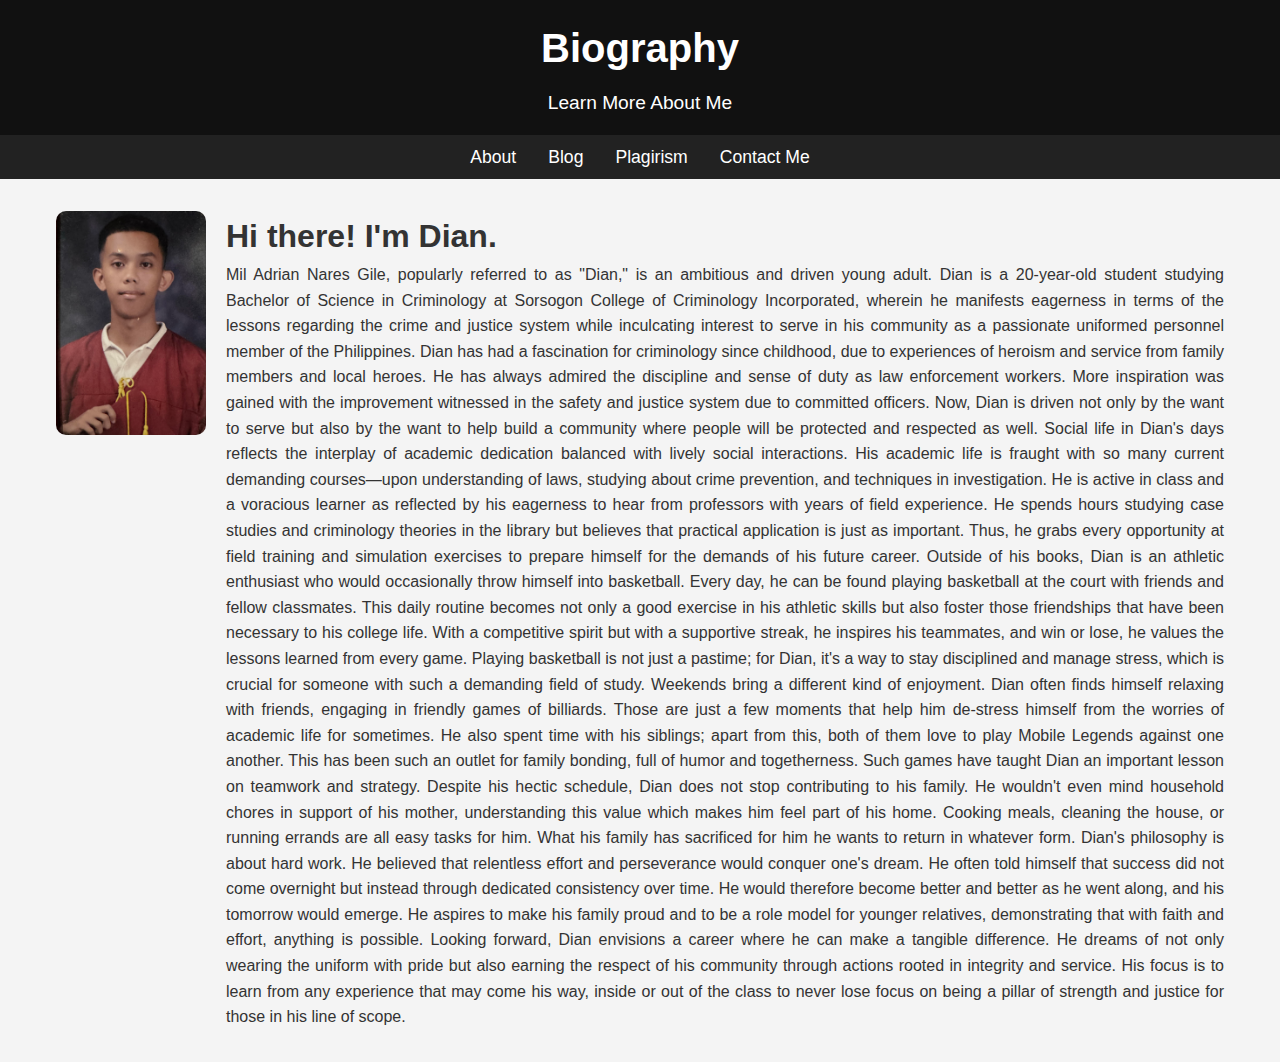
<file: index.html>
<!DOCTYPE html>
<html lang="en">

<head>
    <meta charset="UTF-8">
    <meta name="viewport" content="width=device-width, initial-scale=1.0">
    <link rel="stylesheet" href="styles.css">
    <title>Biography</title>
</head>

<body>
    <header>
        <h1>Biography</h1>
        <p>Learn More About Me</p>
    </header>

    <nav>
        <a href="index.html">About</a>
        <a href="blog.html">Blog</a>
        <a href="plagiarism.html">Plagirism</a>
        <a href="contact.html">Contact Me</a>

    </nav>

    <div class="container">
        <div class="bio" style="display: flex; align-items: flex-start; gap: 20px;">
            <img src="img/dian.jpg" alt="Dian" style="flex-shrink: 0; width: 150px; height: auto; border-radius: 10px;">
            <div style="display: flex; flex-direction: column;">
                <h1 style="margin: 0;">Hi there! I'm Dian.</h1>
                <p class="justify-text" style="text-align: justify; line-height: 1.6;">
                    Mil Adrian Nares Gile, popularly referred to as "Dian," is an ambitious and driven young adult. Dian
                    is
                    a 20-year-old student studying Bachelor of Science in Criminology at Sorsogon College of Criminology
                    Incorporated, wherein he manifests eagerness in terms of the lessons regarding the crime and justice
                    system while inculcating interest to serve in his community as a passionate uniformed personnel
                    member
                    of the Philippines. Dian has had a fascination for criminology since childhood, due to experiences
                    of
                    heroism and service from family members and local heroes. He has always admired the discipline and
                    sense
                    of duty as law enforcement workers. More inspiration was gained with the improvement witnessed in
                    the
                    safety and justice system due to committed officers. Now, Dian is driven not only by the want to
                    serve
                    but also by the want to help build a community where people will be protected and respected as well.

                    Social life in Dian's days reflects the interplay of academic dedication balanced with lively social
                    interactions. His academic life is fraught with so many current demanding courses—upon understanding
                    of
                    laws, studying about crime prevention, and techniques in investigation. He is active in class and a
                    voracious learner as reflected by his eagerness to hear from professors with years of field
                    experience.
                    He spends hours studying case studies and criminology theories in the library but believes that
                    practical application is just as important. Thus, he grabs every opportunity at field training and
                    simulation exercises to prepare himself for the demands of his future career.

                    Outside of his books, Dian is an athletic enthusiast who would occasionally throw himself into
                    basketball. Every day, he can be found playing basketball at the court with friends and fellow
                    classmates. This daily routine becomes not only a good exercise in his athletic skills but also
                    foster
                    those friendships that have been necessary to his college life. With a competitive spirit but with a
                    supportive streak, he inspires his teammates, and win or lose, he values the lessons learned from
                    every
                    game. Playing basketball is not just a pastime; for Dian, it's a way to stay disciplined and manage
                    stress, which is crucial for someone with such a demanding field of study.

                    Weekends bring a different kind of enjoyment. Dian often finds himself relaxing with friends,
                    engaging in
                    friendly games of billiards. Those are just a few moments that help him de-stress himself from the
                    worries of academic life for sometimes. He also spent time with his siblings; apart from this, both
                    of
                    them love to play Mobile Legends against one another. This has been such an outlet for family
                    bonding,
                    full of humor and togetherness. Such games have taught Dian an important lesson on teamwork and
                    strategy.

                    Despite his hectic schedule, Dian does not stop contributing to his family. He wouldn't even mind
                    household chores in support of his mother, understanding this value which makes him feel part of his
                    home. Cooking meals, cleaning the house, or running errands are all easy tasks for him. What his
                    family
                    has sacrificed for him he wants to return in whatever form. Dian's philosophy is about hard work. He
                    believed that relentless effort and perseverance would conquer one's dream. He often told himself
                    that
                    success did not come overnight but instead through dedicated consistency over time. He would
                    therefore
                    become better and better as he went along, and his tomorrow would emerge. He aspires to make his
                    family
                    proud and to be a role model for younger relatives, demonstrating that with faith and effort,
                    anything is
                    possible.

                    Looking forward, Dian envisions a career where he can make a tangible difference. He dreams of not
                    only
                    wearing the uniform with pride but also earning the respect of his community through actions rooted
                    in
                    integrity and service. His focus is to learn from any experience that may come his way, inside or
                    out of
                    the class to never lose focus on being a pillar of strength and justice for those in his line of
                    scope.
                </p>
            </div>
        </div>
    </div>

</body>

</html>
</file>
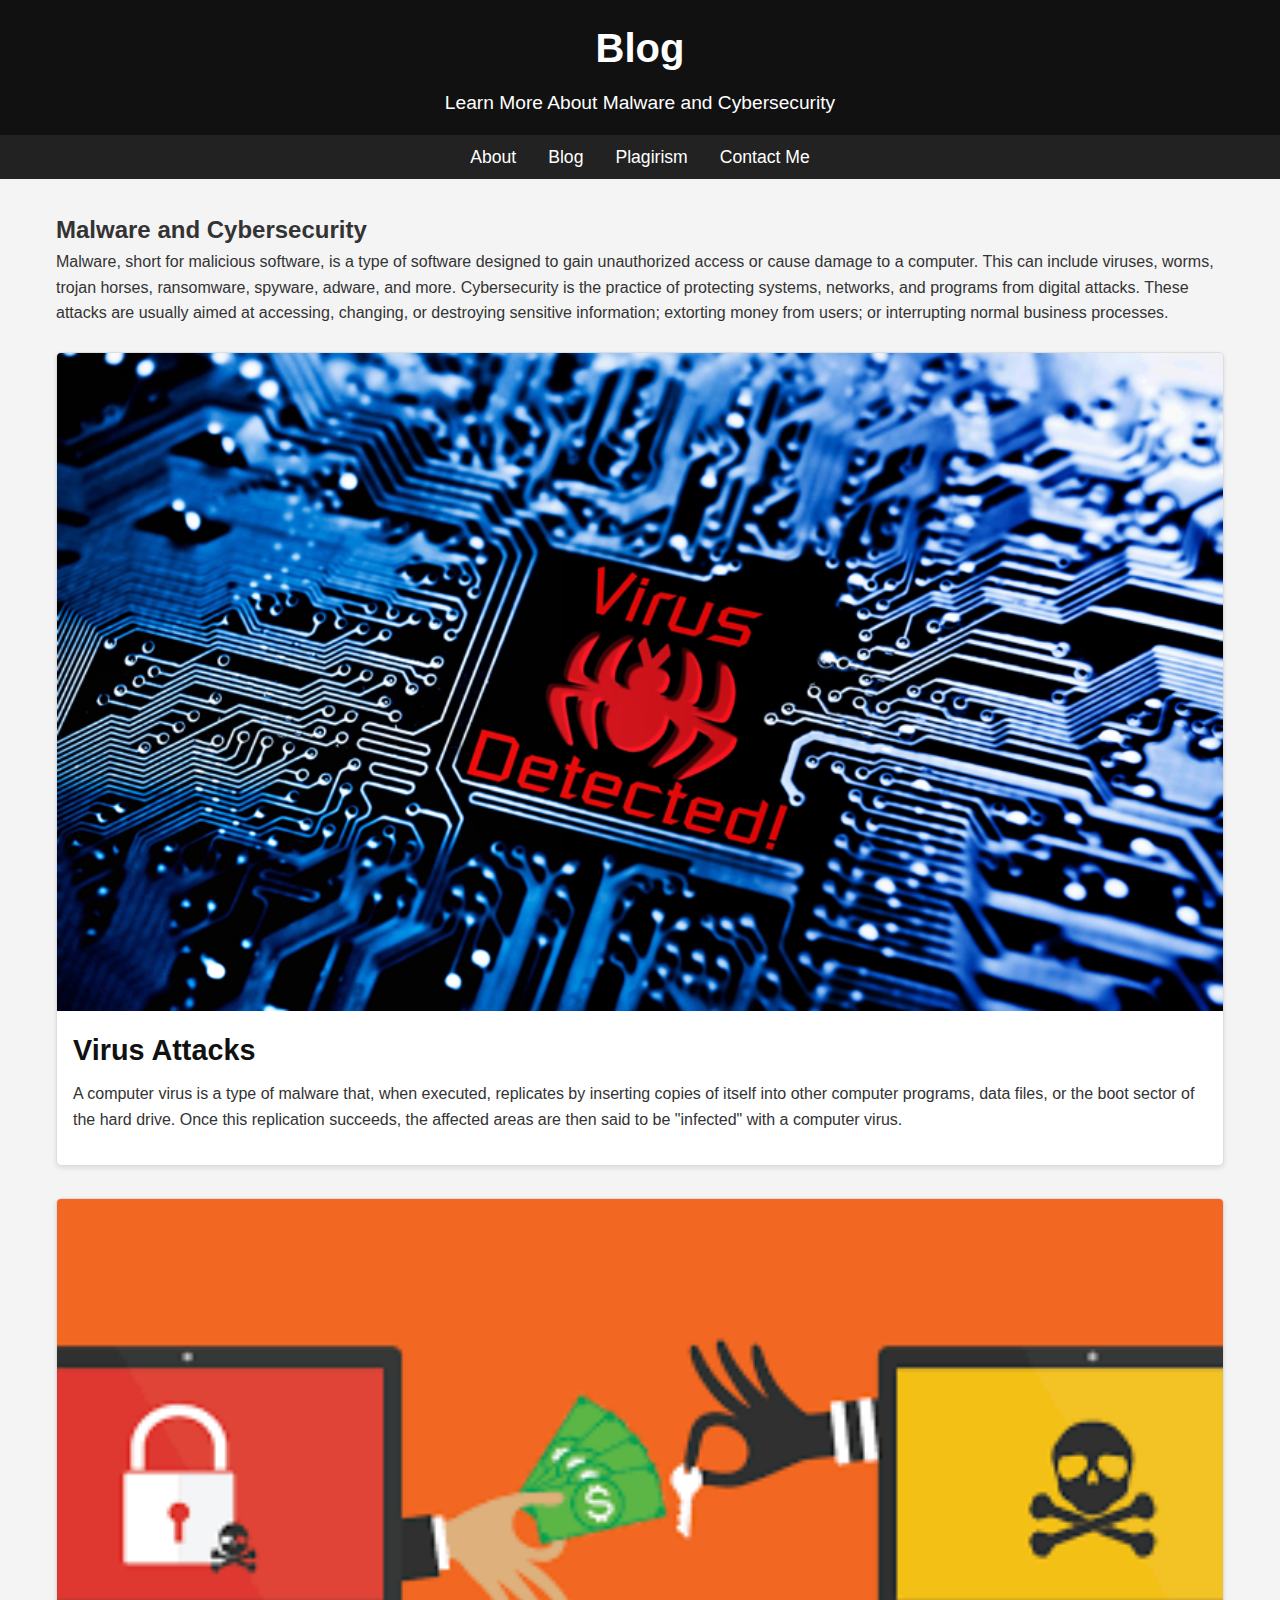
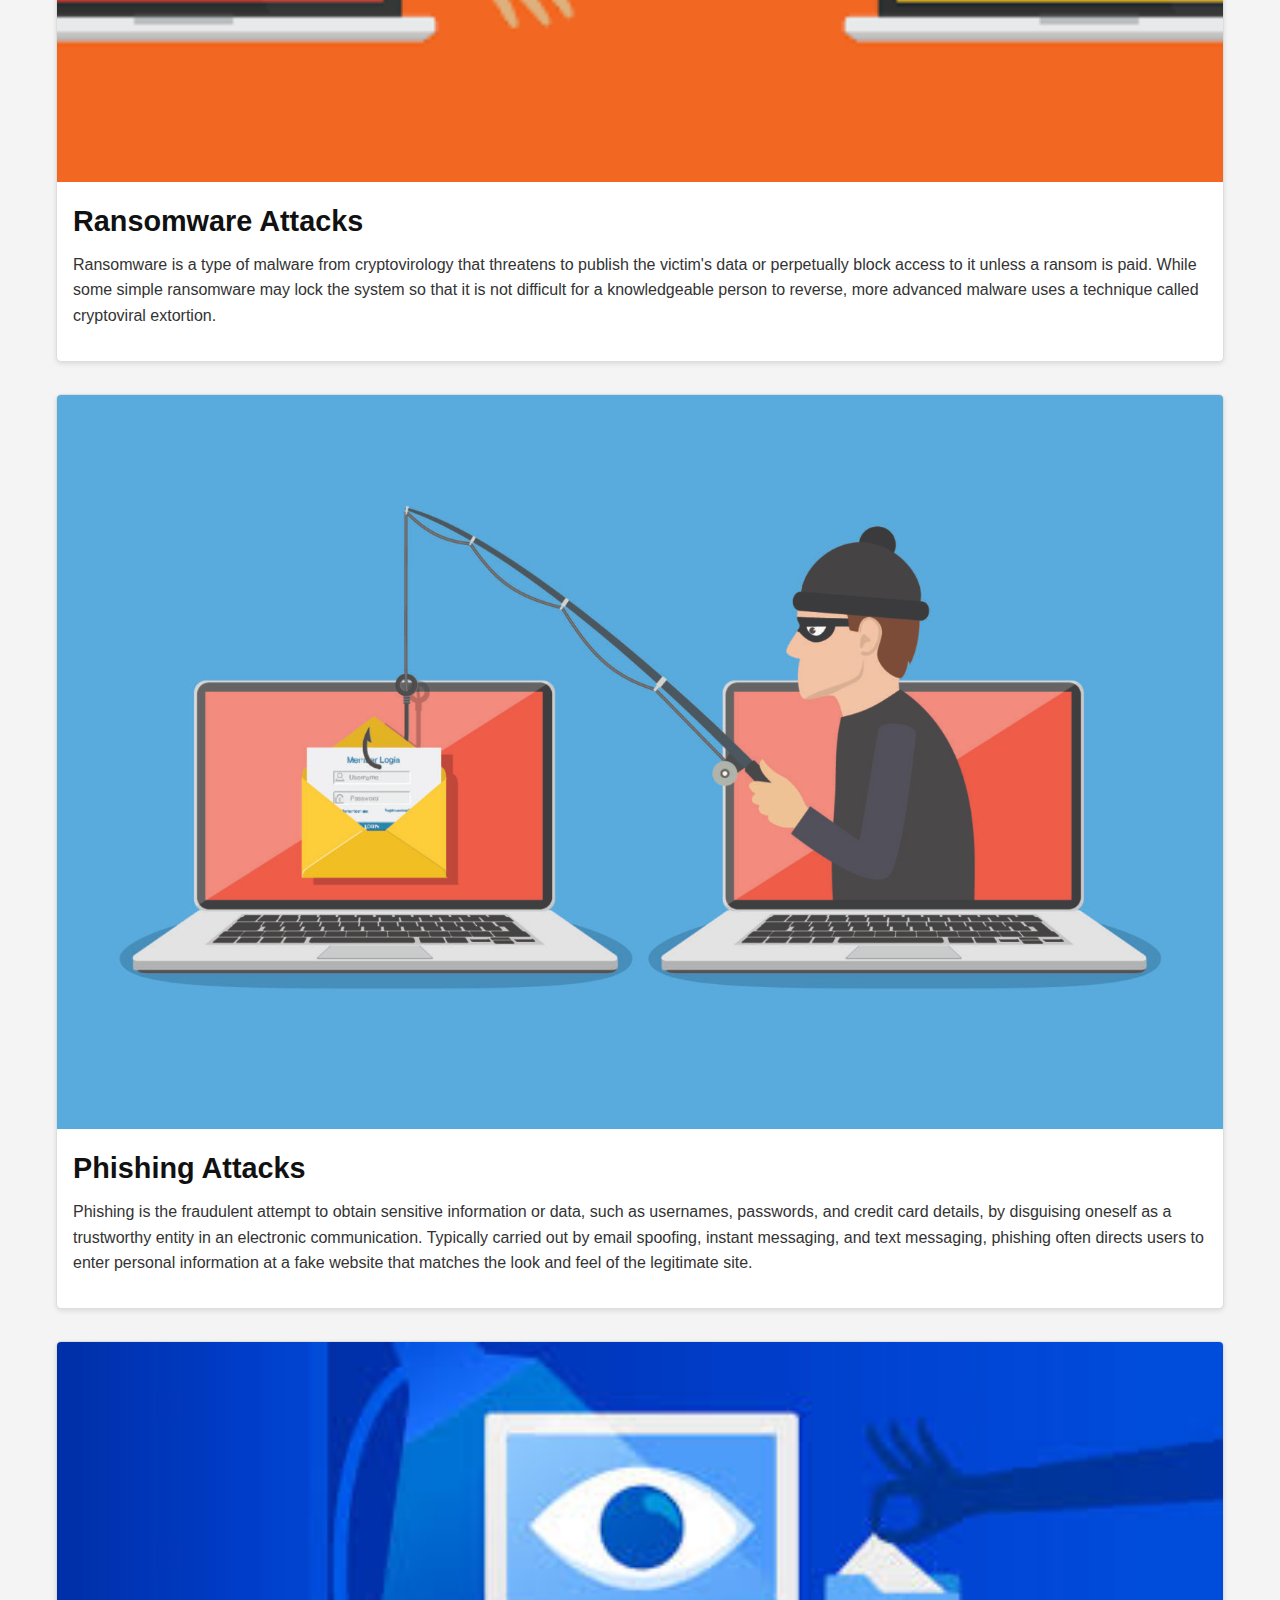
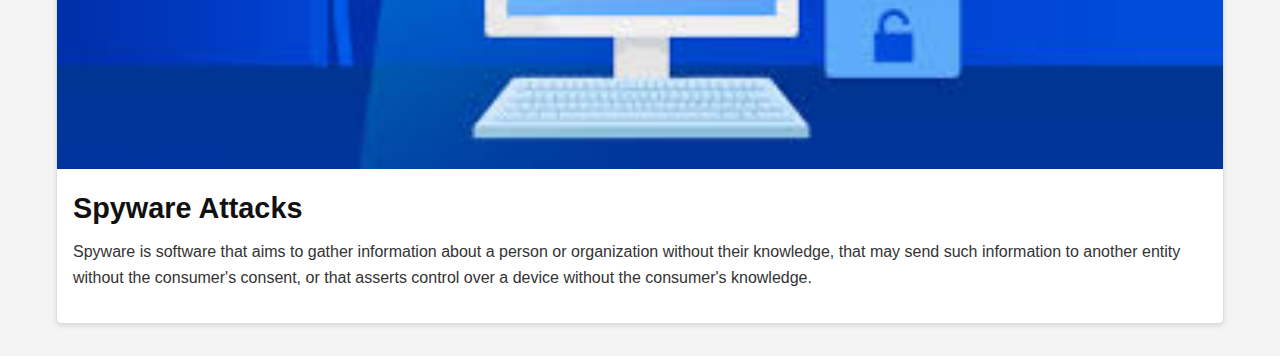
<file: blog.html>
<!DOCTYPE html>
<html lang="en">

<head>
    <meta charset="UTF-8">
    <meta name="viewport" content="width=device-width, initial-scale=1.0">
    <link rel="stylesheet" href="styles.css">
    <title>Blog</title>
</head>

<body>
    <header>
        <h1>Blog</h1>
        <p>Learn More About Malware and Cybersecurity</p>
    </header>

    <nav>
        <a href="index.html">About</a>
        <a href="blog.html">Blog</a>
        <a href="plagiarism.html">Plagirism</a>
        <a href="contact.html">Contact Me</a>
    </nav>

    <div class="container">
        <h2>
            Malware and Cybersecurity
        </h2>
        <p>
            Malware, short for malicious software, is a type of software designed to gain unauthorized access or cause
            damage to a computer. This can include viruses, worms, trojan horses, ransomware, spyware, adware, and more.
            Cybersecurity is the practice of protecting systems, networks, and programs from digital attacks. These
            attacks are usually aimed at accessing, changing, or destroying sensitive information; extorting money from
            users; or interrupting normal business processes.
        </p>
        <br>
        <article class="blog-post">
            <img src="img/virus.jpg" alt="Virus Attack">
            <div class="content">
                <h2>Virus Attacks</h2>
                <p>
                    A computer virus is a type of malware that, when executed, replicates by inserting copies of itself
                    into other computer programs, data files, or the boot sector of the hard drive. Once this
                    replication
                    succeeds, the affected areas are then said to be "infected" with a computer virus.
                </p>
            </div>
        </article>

        <article class="blog-post">
            <img src="img/ransom.png" alt="Ransomware Attack">
            <div class="content">
                <h2>Ransomware Attacks</h2>
                <p>
                    Ransomware is a type of malware from cryptovirology that threatens to publish the victim's data or
                    perpetually block access to it unless a ransom is paid. While some simple ransomware may lock the
                    system
                    so that it is not difficult for a knowledgeable person to reverse, more advanced malware uses a
                    technique called cryptoviral extortion.
                </p>
            </div>
        </article>

        <article class="blog-post">
            <img src="img/phising.jpg" alt="Phishing Attack">
            <div class="content">
                <h2>Phishing Attacks</h2>
                <p>
                    Phishing is the fraudulent attempt to obtain sensitive information or data, such as usernames,
                    passwords, and credit card details, by disguising oneself as a trustworthy entity in an electronic
                    communication. Typically carried out by email spoofing, instant messaging, and text messaging,
                    phishing
                    often directs users to enter personal information at a fake website that matches the look and feel
                    of
                    the legitimate site.
                </p>
            </div>

        </article>

        <article class="blog-post">
            <img src="img/spyware.jpg" alt="Spyware Attack">
            <div class="content">
                <h2>Spyware Attacks</h2>
                <p>
                    Spyware is software that aims to gather information about a person or organization without their
                    knowledge, that may send such information to another entity without the consumer's consent, or that
                    asserts control over a device without the consumer's knowledge.
                </p>
            </div>
        </article>
    </div>

</body>

</html>
</file>
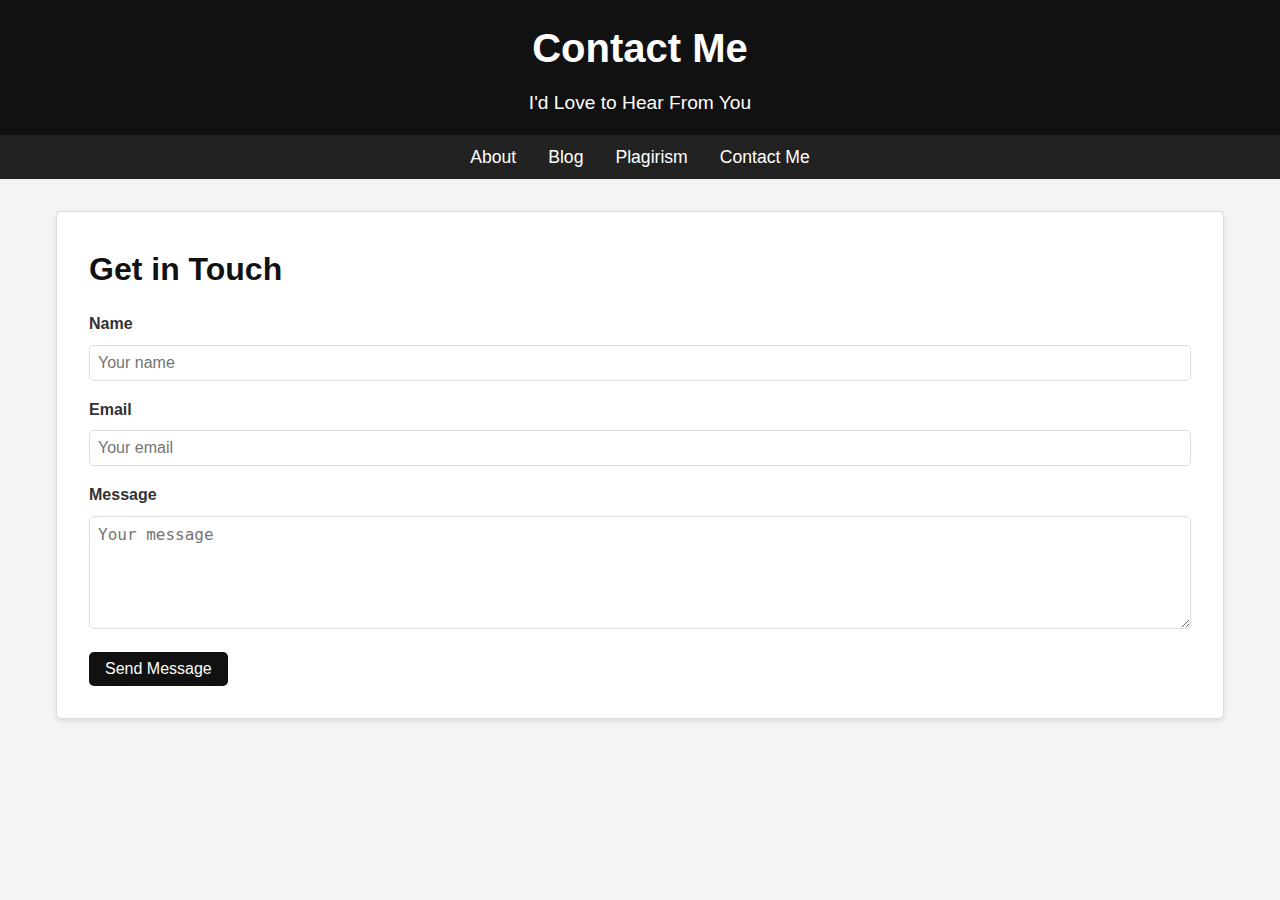
<file: contact.html>
<!DOCTYPE html>
<html lang="en">

<head>
    <meta charset="UTF-8">
    <meta name="viewport" content="width=device-width, initial-scale=1.0">
    <link rel="stylesheet" href="styles.css">
    <title>Contact Me</title>
</head>

<body>
    <header>
        <h1>Contact Me</h1>
        <p>I'd Love to Hear From You</p>
    </header>

    <nav>
        <a href="index.html">About</a>
        <a href="blog.html">Blog</a>
        <a href="plagiarism.html">Plagirism</a>
        <a href="contact.html">Contact Me</a>
    </nav>

    <div class="container">
        <div class="contact-form">
            <h2>Get in Touch</h2>
            <form action="#" method="post">
                <label for="name">Name</label>
                <input type="text" id="name" name="name" placeholder="Your name" required>

                <label for="email">Email</label>
                <input type="email" id="email" name="email" placeholder="Your email" required>

                <label for="message">Message</label>
                <textarea id="message" name="message" rows="5" placeholder="Your message" required></textarea>

                <button type="submit">Send Message</button>
            </form>
        </div>
    </div>
</body>

</html>
</file>
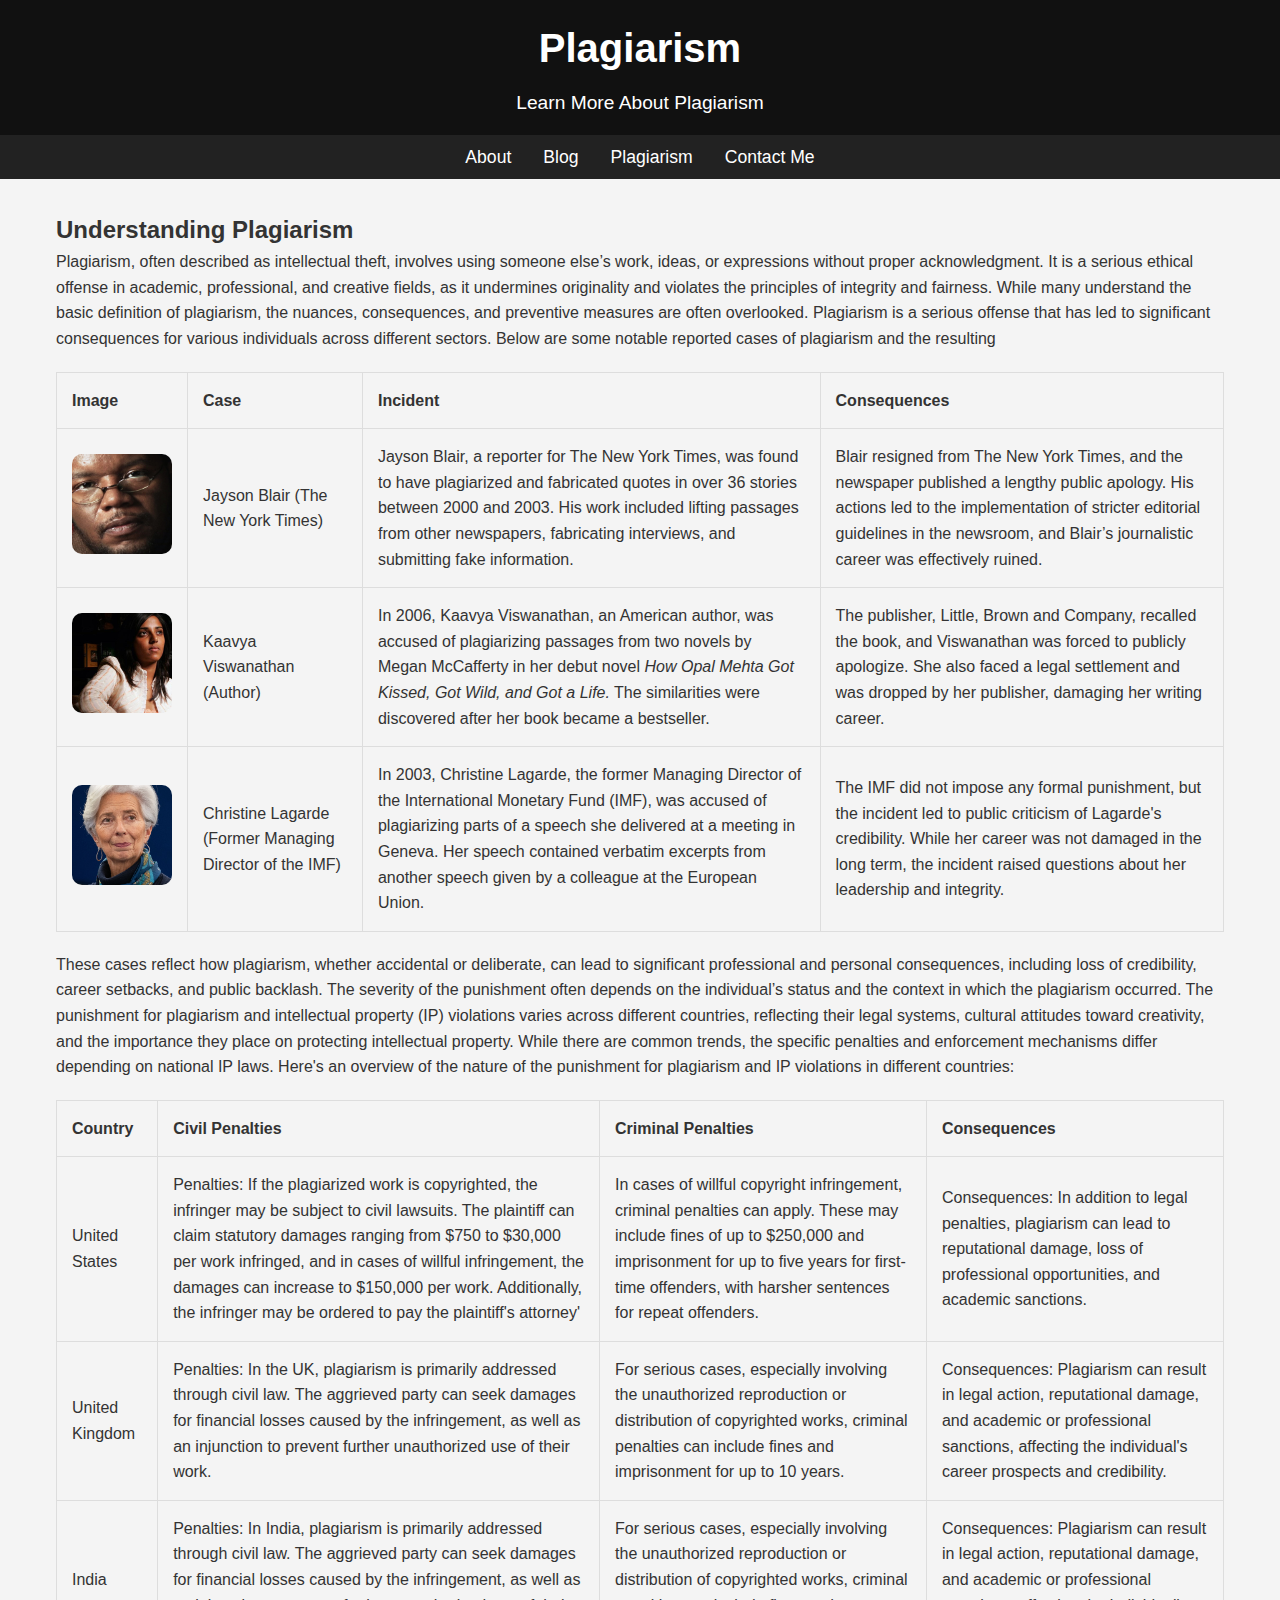
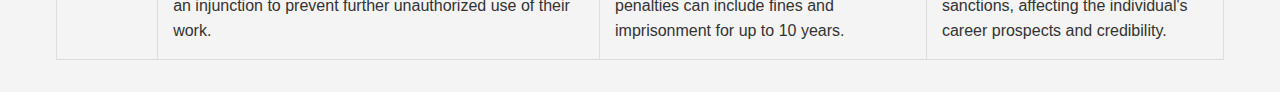
<file: plagiarism.html>
<!DOCTYPE html>
<html lang="en">

<head>
    <meta charset="UTF-8">
    <meta name="viewport" content="width=device-width, initial-scale=1.0">
    <link rel="stylesheet" href="styles.css">
    <title>Plagiarism</title>
</head>

<body>
    <header>
        <h1>Plagiarism</h1>
        <p>Learn More About Plagiarism</p>
    </header>

    <nav>
        <a href="index.html">About</a>
        <a href="blog.html">Blog</a>
        <a href="plagiarism.html">Plagiarism</a>
        <a href="contact.html">Contact Me</a>
    </nav>

    <div class="container">
        <h2>Understanding Plagiarism</h2>
        <p>Plagiarism, often described as intellectual theft, involves using someone else’s work, ideas, or
            expressions without proper acknowledgment. It is a serious ethical offense in academic,
            professional, and creative fields, as it undermines originality and violates the principles of
            integrity and fairness. While many understand the basic definition of plagiarism, the nuances,
            consequences, and preventive measures are often overlooked.
            Plagiarism is a serious offense that has led to significant consequences for various individuals
            across different sectors. Below are some notable reported cases of plagiarism and the resulting
        </p>
        <table>
            <thead>
                <tr>
                    <th>Image</th>
                    <th>Case</th>
                    <th>Incident</th>
                    <th>Consequences</th>
                </tr>
            </thead>
            <tbody>
                <tr>
                    <td><img src="img/blaire.jpg" alt="Case 1 Image" class="imgage-hundred"></td>
                    <td>Jayson Blair (The New York Times)</td>
                    <td>Jayson Blair, a reporter for The New York Times, was found to have plagiarized and fabricated
                        quotes
                        in over 36 stories between 2000 and 2003. His work included lifting passages from other
                        newspapers,
                        fabricating interviews, and submitting fake information.</td>
                    <td>Blair resigned from The New York Times, and the newspaper published a lengthy public apology.
                        His
                        actions led to the implementation of stricter editorial guidelines in the newsroom, and Blair’s
                        journalistic career was effectively ruined.</td>
                </tr>
                <tr>
                    <td><img src="img/kaavya.jpg" alt="Case 2 Image" class="imgage-hundred"></td>
                    <td>Kaavya Viswanathan (Author)</td>
                    <td>In 2006, Kaavya Viswanathan, an American author, was accused of plagiarizing passages from two
                        novels by Megan McCafferty in her debut novel <em>How Opal Mehta Got Kissed, Got Wild, and Got a
                            Life.</em> The similarities were discovered after her book became a bestseller.</td>
                    <td>The publisher, Little, Brown and Company, recalled the book, and Viswanathan was forced to
                        publicly
                        apologize. She also faced a legal settlement and was dropped by her publisher, damaging her
                        writing
                        career.</td>
                </tr>
                <tr>
                    <td><img src="img/christine.jpg" alt="Case 3 Image" class="imgage-hundred"></td>
                    <td>Christine Lagarde (Former Managing Director of the IMF)</td>
                    <td>In 2003, Christine Lagarde, the former Managing Director of the International Monetary Fund
                        (IMF),
                        was accused of plagiarizing parts of a speech she delivered at a meeting in Geneva. Her speech
                        contained verbatim excerpts from another speech given by a colleague at the European Union.</td>
                    <td>The IMF did not impose any formal punishment, but the incident led to public criticism of
                        Lagarde's
                        credibility. While her career was not damaged in the long term, the incident raised questions
                        about
                        her leadership and integrity.</td>
                </tr>
            </tbody>
        </table>

        <p>
            These cases reflect how plagiarism, whether accidental or deliberate, can lead to significant
            professional and personal consequences, including loss of credibility, career setbacks, and public
            backlash. The severity of the punishment often depends on the individual’s status and the context
            in which the plagiarism occurred.

            The punishment for plagiarism and intellectual property (IP) violations varies across different
            countries, reflecting their legal systems, cultural attitudes toward creativity, and the importance
            they place on protecting intellectual property. While there are common trends, the specific
            penalties and enforcement mechanisms differ depending on national IP laws. Here&#39;s an overview
            of the nature of the punishment for plagiarism and IP violations in different countries:
        </p>


        <table>
            <thead>
                <tr>
                    <th>Country</th>
                    <th>Civil Penalties</th>
                    <th>Criminal Penalties</th>
                    <th>Consequences</th>
                </tr>
            </thead>
            <tbody>
                <tr>
                    <td>United States</td>
                    <td>Penalties: If the plagiarized work is copyrighted, the infringer may be subject to
                        civil lawsuits. The plaintiff can claim statutory damages ranging from $750 to $30,000
                        per work infringed, and in cases of willful infringement, the damages can increase to
                        $150,000 per work. Additionally, the infringer may be ordered to pay the plaintiff&#39;s
                        attorney&#39;
                    </td>
                    <td>In cases of willful copyright infringement, criminal penalties can
                        apply. These may include fines of up to $250,000 and imprisonment for up to five years
                        for first-time offenders, with harsher sentences for repeat offenders.
                    </td>
                    <td>Consequences: In addition to legal penalties, plagiarism can lead to
                        reputational damage, loss of professional opportunities, and academic sanctions.
                    </td>
                </tr>
                <tr>
                    <td>United Kingdom</td>
                    <td>Penalties: In the UK, plagiarism is primarily addressed through civil
                        law. The aggrieved party can seek damages for financial losses caused by the
                        infringement, as well as an injunction to prevent further unauthorized use of their
                        work.
                    </td>
                    <td>For serious cases, especially involving the unauthorized
                        reproduction or distribution of copyrighted works, criminal penalties can include fines
                        and imprisonment for up to 10 years.
                    </td>
                    <td>Consequences: Plagiarism can result in legal action, reputational
                        damage, and academic or professional sanctions, affecting the individual&#39;s career
                        prospects and credibility.
                    </td>
                </tr>
                <tr>
                    <td>India</td>
                    <td>Penalties: In India, plagiarism is primarily addressed through civil
                        law. The aggrieved party can seek damages for financial losses caused by the
                        infringement, as well as an injunction to prevent further unauthorized use of their
                        work.
                    </td>
                    <td>For serious cases, especially involving the unauthorized
                        reproduction or distribution of copyrighted works, criminal penalties can include fines
                        and imprisonment for up to 10 years.
                    </td>
                    <td>Consequences: Plagiarism can result in legal action, reputational
                        damage, and academic or professional sanctions, affecting the individual&#39;s career
                        prospects and credibility.
                    </td>

                </tr>
            </tbody>

        </table>
    </div>


</body>

</html>
</file>
<file: styles.css>
/* General Reset */
 * {
     margin: 0;
     padding: 0;
     box-sizing: border-box;
 }

 body {
     font-family: Arial, sans-serif;
     background-color: #f4f4f4;
     color: #333;
     line-height: 1.6;
     margin: 0;
     padding: 0;
 }

 header {
     background-color: #111;
     color: #fff;
     padding: 1rem 0;
     text-align: center;
 }

 header h1 {
     font-size: 2.5rem;
     margin-bottom: 0.5rem;
 }

 header p {
     font-size: 1.2rem;
 }

 nav {
     background-color: #222;
     display: flex;
     justify-content: center;
     padding: 0.5rem 0;
 }

 nav a {
     color: #fff;
     text-decoration: none;
     margin: 0 1rem;
     font-size: 1.1rem;
     transition: color 0.3s ease;
 }

 nav a:hover {
     color: #999;
 }

 .container {
     max-width: 1200px;
     margin: 2rem auto;
     padding: 0 1rem;
 }

 .contact-form {
     background-color: #fff;
     border: 1px solid #ddd;
     padding: 2rem;
     border-radius: 5px;
     box-shadow: 0 2px 5px rgba(0, 0, 0, 0.1);
 }

 .contact-form h2 {
     font-size: 2rem;
     margin-bottom: 1rem;
     color: #111;
 }

 .contact-form label {
     display: block;
     margin-bottom: 0.5rem;
     font-weight: bold;
 }

 .contact-form input,
 .contact-form textarea {
     width: 100%;
     padding: 0.5rem;
     margin-bottom: 1rem;
     border: 1px solid #ddd;
     border-radius: 5px;
     font-size: 1rem;
 }

 .contact-form button {
     display: inline-block;
     background-color: #111;
     color: #fff;
     padding: 0.5rem 1rem;
     border: none;
     border-radius: 5px;
     font-size: 1rem;
     cursor: pointer;
     transition: background-color 0.3s ease;
 }

 .contact-form button:hover {
     background-color: #333;
 }

 footer {
     text-align: center;
     padding: 1rem;
     background-color: #222;
     color: #fff;
     margin-top: 2rem;
 }

 footer p {
     font-size: 0.9rem;
 }

 .blog-post {
     background-color: #fff;
     border: 1px solid #ddd;
     margin-bottom: 2rem;
     border-radius: 5px;
     box-shadow: 0 2px 5px rgba(0, 0, 0, 0.1);
     overflow: hidden;
 }

 .blog-post img {
     width: 100%;
     display: block;
 }

 .blog-post .content {
     padding: 1rem;
 }

 .blog-post h2 {
     font-size: 1.8rem;
     margin-bottom: 0.5rem;
     color: #111;
 }

 .blog-post p {
     margin-bottom: 1rem;
 }

 .blog-post a {
     display: inline-block;
     color: #111;
     text-decoration: none;
     border: 1px solid #111;
     padding: 0.5rem 1rem;
     border-radius: 3px;
     transition: background-color 0.3s ease, color 0.3s ease;
 }

 .blog-post a:hover {
     background-color: #111;
     color: #fff;
 }

 table {
     width: 100%;
     border-collapse: collapse;
     margin: 20px 0;
     padding: 10px;
 }

 th,
 td {
     border: 1px solid #ddd;
     padding: 15px;
     text-align: left;
 }

 th {
     background-color: #f4f4f4;
 }

 .imgage-hundred {
     width: 100px;
     height: 100px;
     object-fit: cover;
     border-radius: 10px;
 }
</file>
